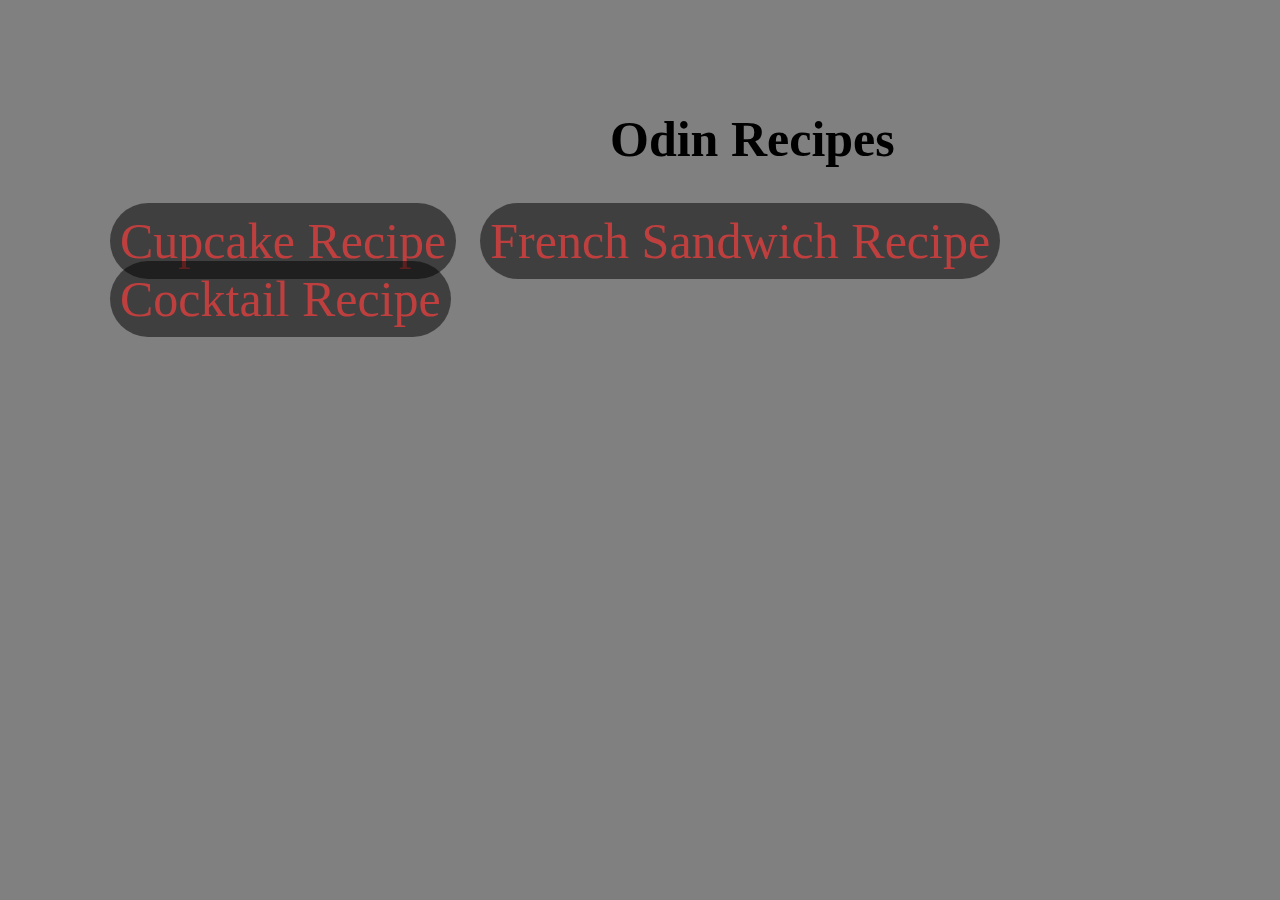
<file: index.html>
<!DOCTYPE html>
<html lang="en">
  <head>
    <meta charset="UTF-8" />
    <meta http-equiv="X-UA-Compatible" content="IE=edge" />
    <meta name="viewport" content="width=device-width, initial-scale=1.0" />
    <link rel="stylesheet" href="style.css" />
    <title>HTML Project</title>
  </head>
  <body>
    <h1>Odin Recipes</h1>
    <a href="recipes/spaghetti.html">Cupcake Recipe</a>
    <a href="recipes/french_sandwich.html">French Sandwich Recipe</a>
    <a href="recipes/cocktail.html">Cocktail Recipe</a>
  </body>
</html>
</file>
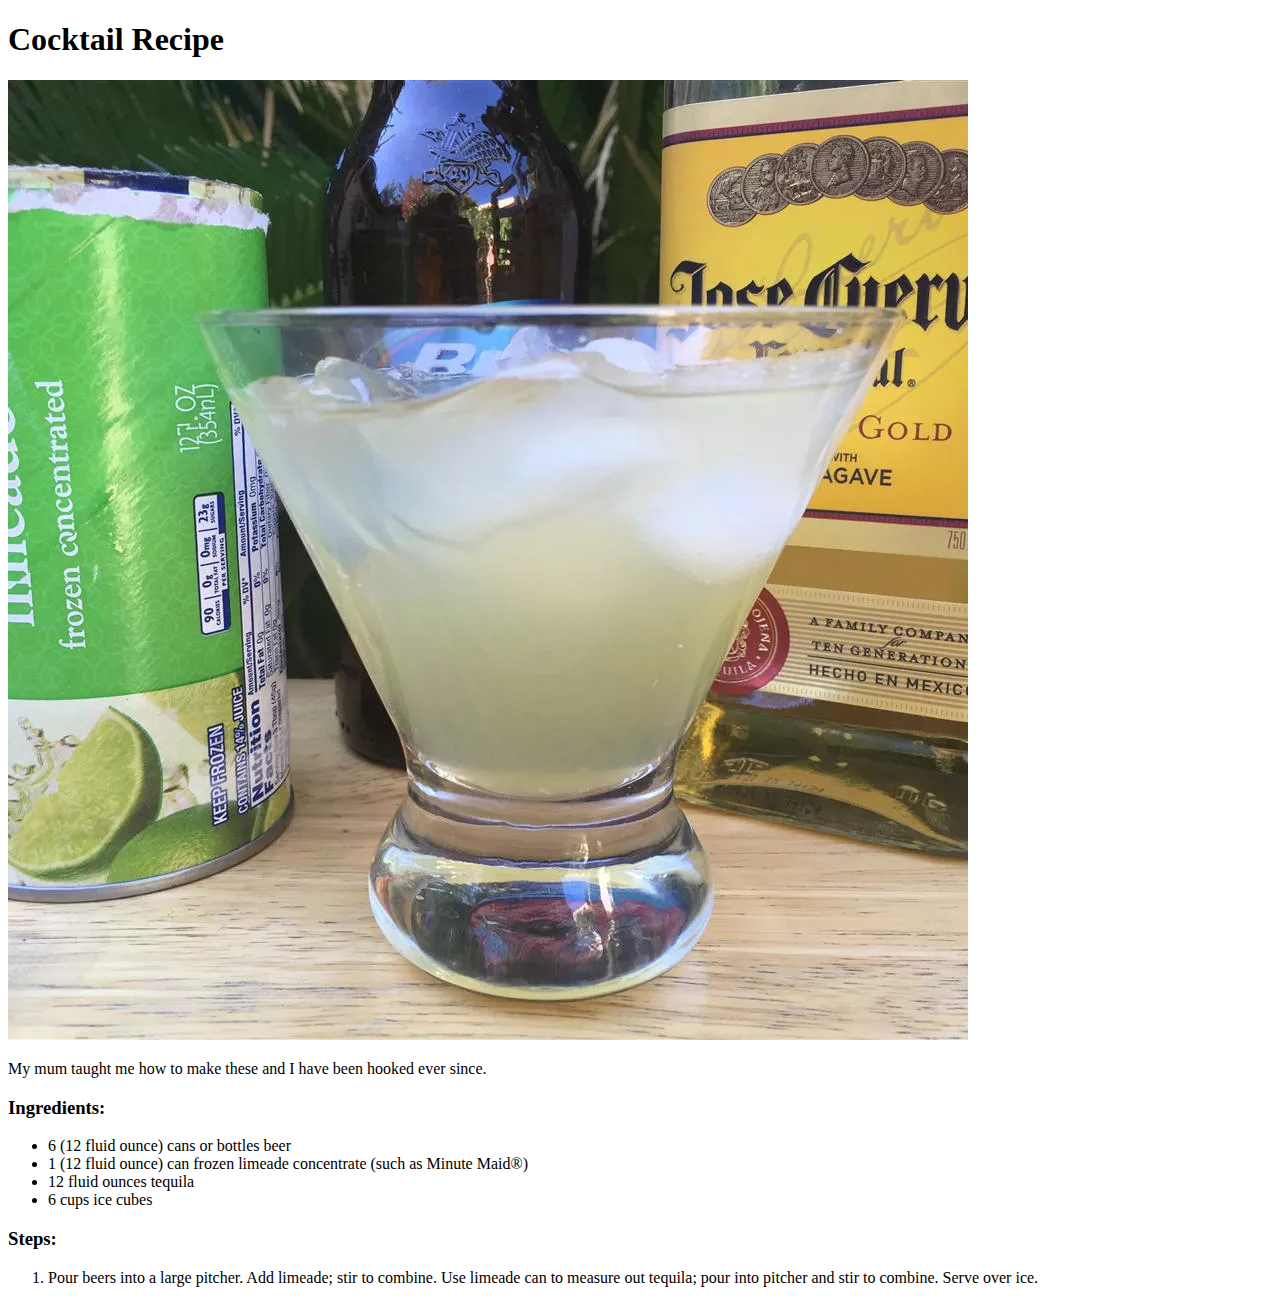
<file: recipes/cocktail.html>
<!DOCTYPE html>
<html lang="en">
  <head>
    <meta charset="UTF-8" />
    <meta http-equiv="X-UA-Compatible" content="IE=edge" />
    <meta name="viewport" content="width=device-width, initial-scale=1.0" />
    <title>Document</title>
  </head>
  <body>
    <h1>Cocktail Recipe</h1>
    <img src="../img/cocktail.jpg" />
    <p>My mum taught me how to make these and I have been hooked ever since.</p>
    <h3>Ingredients:</h3>
    <ul>
      <li>6 (12 fluid ounce) cans or bottles beer</li>
      <li>
        1 (12 fluid ounce) can frozen limeade concentrate (such as Minute Maid®)
      </li>
      <li>12 fluid ounces tequila</li>
      <li>6 cups ice cubes</li>
    </ul>
    <h3>Steps:</h3>
    <ol>
      <li>
        Pour beers into a large pitcher. Add limeade; stir to combine. Use
        limeade can to measure out tequila; pour into pitcher and stir to
        combine. Serve over ice.
      </li>
    </ol>
  </body>
</html>
</file>
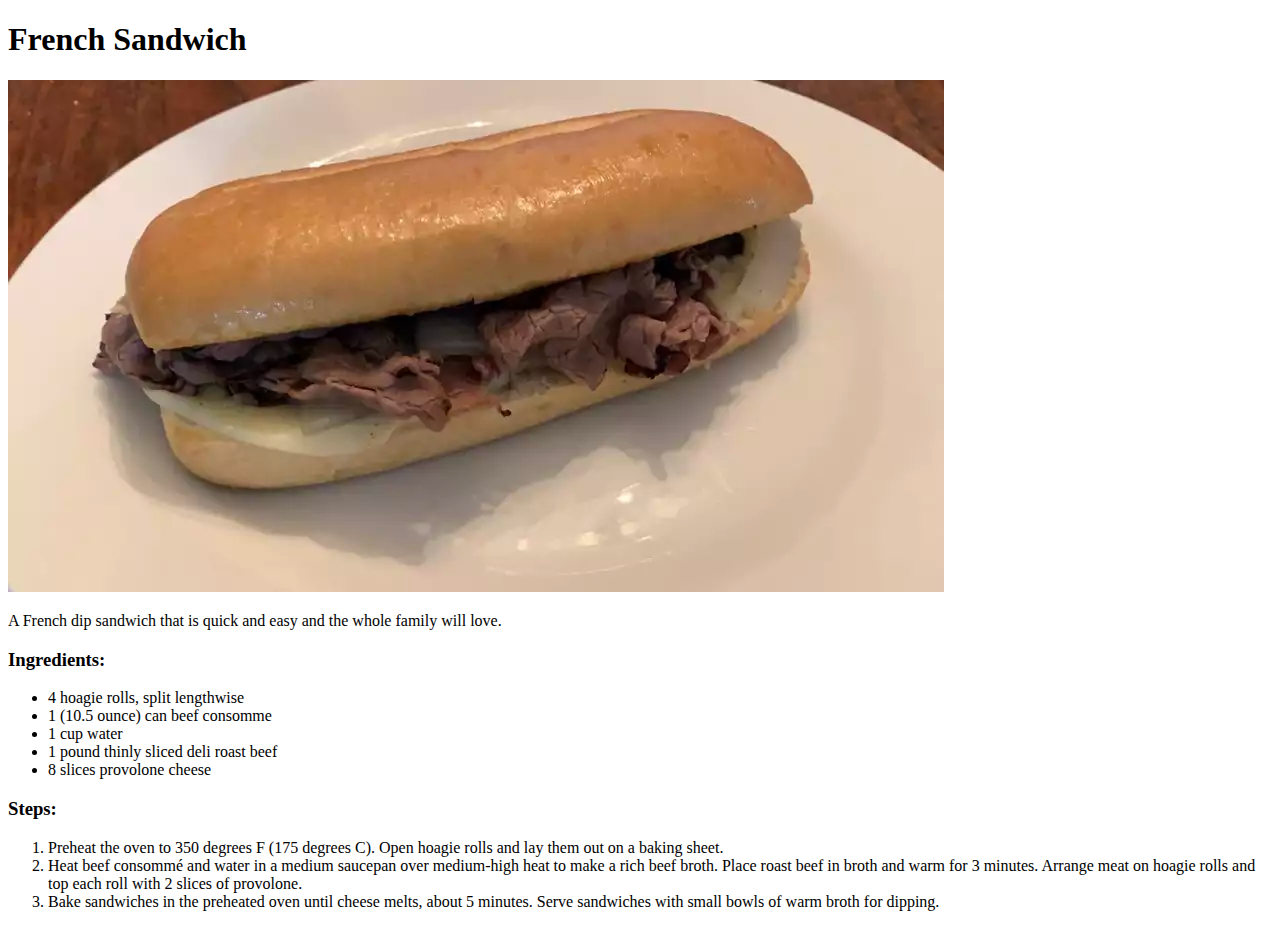
<file: recipes/french_sandwich.html>
<!DOCTYPE html>
<html lang="en">
  <head>
    <meta charset="UTF-8" />
    <meta http-equiv="X-UA-Compatible" content="IE=edge" />
    <meta name="viewport" content="width=device-width, initial-scale=1.0" />
    <title>Document</title>
  </head>
  <body>
    <h1>French Sandwich</h1>
    <img src="../img/image.jpg" />
    <p>
      A French dip sandwich that is quick and easy and the whole family will
      love.
    </p>
    <h3>Ingredients:</h3>
    <ul>
      <li>4 hoagie rolls, split lengthwise</li>
      <li>1 (10.5 ounce) can beef consomme</li>
      <li>1 cup water</li>
      <li>1 pound thinly sliced deli roast beef</li>
      <li>8 slices provolone cheese</li>
    </ul>
    <h3>Steps:</h3>
    <ol>
      <li>
        Preheat the oven to 350 degrees F (175 degrees C). Open hoagie rolls and
        lay them out on a baking sheet.
      </li>
      <li>
        Heat beef consommé and water in a medium saucepan over medium-high heat
        to make a rich beef broth. Place roast beef in broth and warm for 3
        minutes. Arrange meat on hoagie rolls and top each roll with 2 slices of
        provolone.
      </li>
      <li>
        Bake sandwiches in the preheated oven until cheese melts, about 5
        minutes. Serve sandwiches with small bowls of warm broth for dipping.
      </li>
    </ol>
  </body>
</html>
</file>
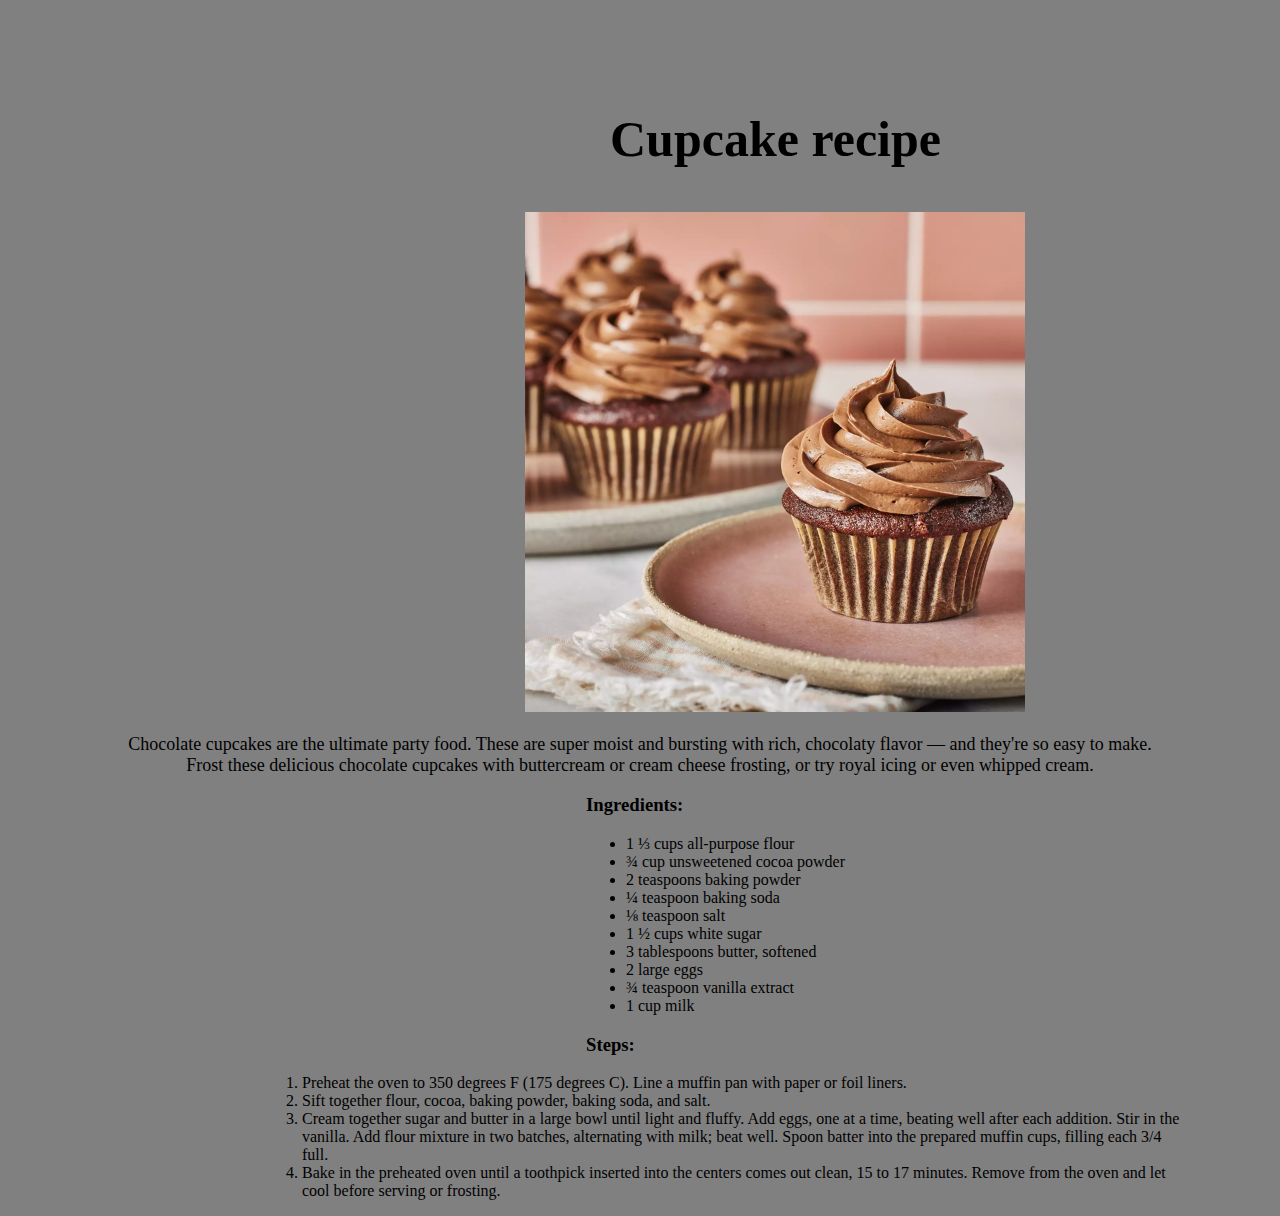
<file: recipes/spaghetti.html>
<!DOCTYPE html>
<html lang="en">
  <head>
    <meta charset="UTF-8" />
    <meta http-equiv="X-UA-Compatible" content="IE=edge" />
    <meta name="viewport" content="width=device-width, initial-scale=1.0" />
    <link rel="stylesheet" href="../style.css" />
    <title>Document</title>
  </head>
  <body>
    <h1>Cupcake recipe</h1>
    <img src="../img/cupcake.jpg" />
    <p>
      Chocolate cupcakes are the ultimate party food. These are super moist and
      bursting with rich, chocolaty flavor — and they're so easy to make.<br />
      Frost these delicious chocolate cupcakes with buttercream or cream cheese
      frosting, or try royal icing or even whipped cream.
    </p>
    <h3>Ingredients:</h3>
    <ul>
      <li>1 ⅓ cups all-purpose flour</li>
      <li>¾ cup unsweetened cocoa powder</li>
      <li>2 teaspoons baking powder</li>
      <li>¼ teaspoon baking soda</li>
      <li>⅛ teaspoon salt</li>
      <li>1 ½ cups white sugar</li>
      <li>3 tablespoons butter, softened</li>
      <li>2 large eggs</li>
      <li>¾ teaspoon vanilla extract</li>
      <li>1 cup milk</li>
    </ul>
    <h3>Steps:</h3>
    <ol>
      <li>
        Preheat the oven to 350 degrees F (175 degrees C). Line a muffin pan
        with paper or foil liners.
      </li>
      <li>Sift together flour, cocoa, baking powder, baking soda, and salt.</li>
      <li>
        Cream together sugar and butter in a large bowl until light and fluffy.
        Add eggs, one at a time, beating well after each addition. Stir in the
        vanilla. Add flour mixture in two batches, alternating with milk; beat
        well. Spoon batter into the prepared muffin cups, filling each 3/4 full.
      </li>
      <li>
        Bake in the preheated oven until a toothpick inserted into the centers
        comes out clean, 15 to 17 minutes. Remove from the oven and let cool
        before serving or frosting.
      </li>
    </ol>
  </body>
</html>
</file>
<file: style.css>
body {
  background-color: gray;
  margin-top: 100px;
  margin-left: 100px;
  margin-right: 100px;
}
a {
  text-decoration: none;
  color: red;
  font-size: 50px;
  padding: 10px;
  margin: 10px;
  background-color: black;
  border: 1px black;
  border-radius: 50px;
  opacity: 50%;
}
a:hover {
  opacity: 100%;
}
h1 {
  font-size: 50px;
  padding: 10px;
  margin-left: 500px;
  display: grid;
}
img {
  height: 500px;
  width: 500px;
  margin-left: 425px;
}
p {
  text-align: center;
  font-size: 18px;
}
ul {
  margin-left: 45%;
}
h3 {
  margin-left: 45%;
}
ol {
  display: grid;
  margin-left: 15%;
}
</file>
